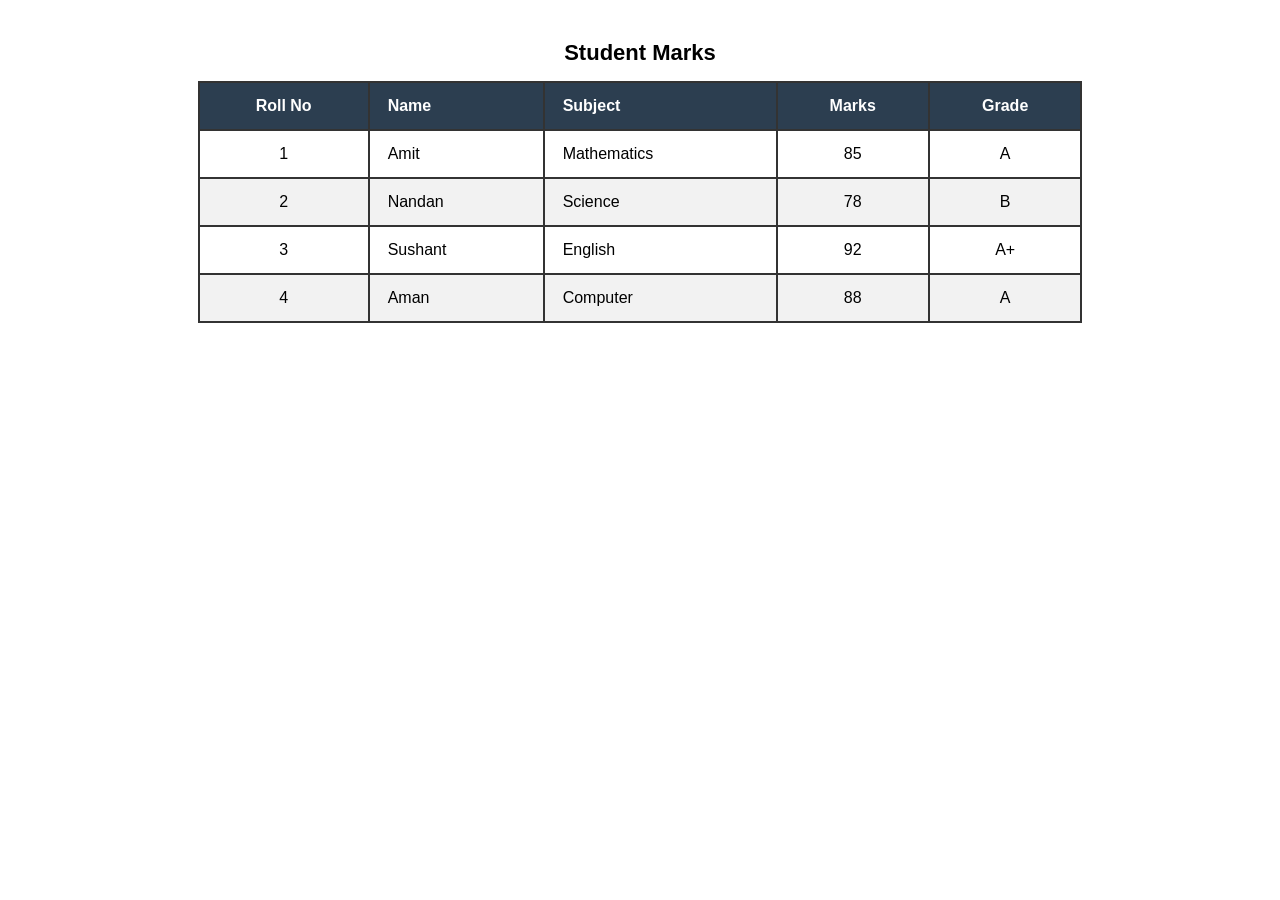
<file: EXP1/index.html>
<!DOCTYPE html>
<html lang="en">
<head>
    <meta charset="UTF-8">
    <title>Student Marks Table</title>

    <link rel="stylesheet" href="style.css">
</head>
<body>

    <table>
        <caption>Student Marks </caption>

        <thead>
            <tr>
                <th>Roll No</th>
                <th>Name</th>
                <th>Subject</th>
                <th>Marks</th>
                <th>Grade</th>
            </tr>
        </thead>

        <tbody>
            <tr>
                <td>1</td>
                <td>Amit</td>
                <td>Mathematics</td>
                <td>85</td>
                <td>A</td>
            </tr>
            <tr>
                <td>2</td>
                <td>Nandan</td>
                <td>Science</td>
                <td>78</td>
                <td>B</td>
            </tr>
            <tr>
                <td>3</td>
                <td>Sushant</td>
                <td>English</td>
                <td>92</td>
                <td>A+</td>
            </tr>
            <tr>
                <td>4</td>
                <td>Aman</td>
                <td>Computer</td>
                <td>88</td>
                <td>A</td>
            </tr>
        </tbody>
    </table>

</body>
</html>
</file>
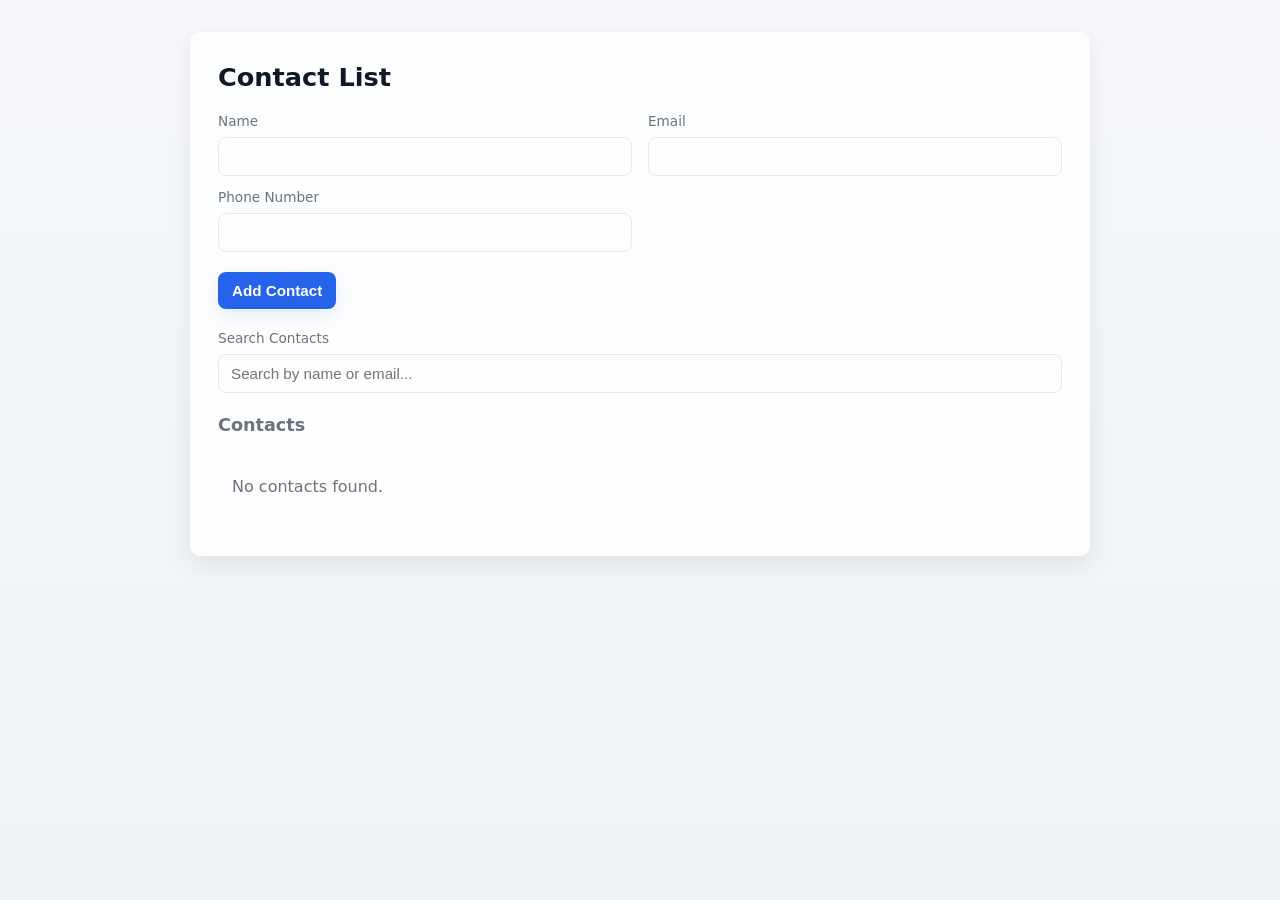
<file: EXP2/index.html>
<!DOCTYPE html>
<html lang="en">
<head>
    <meta name="viewport" content="width=device-width, initial-scale=1.0" />
    <title>Contact Form</title>
    <link rel="stylesheet" href="styles.css" />
</head>
<body>
    <main class="container">
        <h1>Contact List</h1>

        <form id="contact-form" autocomplete="off">
            <div class="field">
                <label for="name">Name</label>
                <input type="text" id="name" name="name" required />
            </div>

            <div class="field">
                <label for="email">Email</label>
                <input type="email" id="email" name="email" required />
            </div>

            <div class="field">
                <label for="phone">Phone Number</label>
                <input type="number" id="phone" name="phone" required />
            </div>

            <div class="actions">
                <button type="submit" id="submit-btn">Add Contact</button>
                <button type="button" id="cancel-edit" class="hidden">Cancel Edit</button>
            </div>
        </form>
<div class="field" style="margin-top:20px;">
    <label for="search">Search Contacts</label>
    <input type="text" id="search" placeholder="Search by name or email..." />
</div>
        <section>
            <h2>Contacts</h2>
            <div id="contacts-list" class="contacts-list"></div>
        </section>
    </main>

    <script src="script.js"></script>
</body>
</html>
</file>
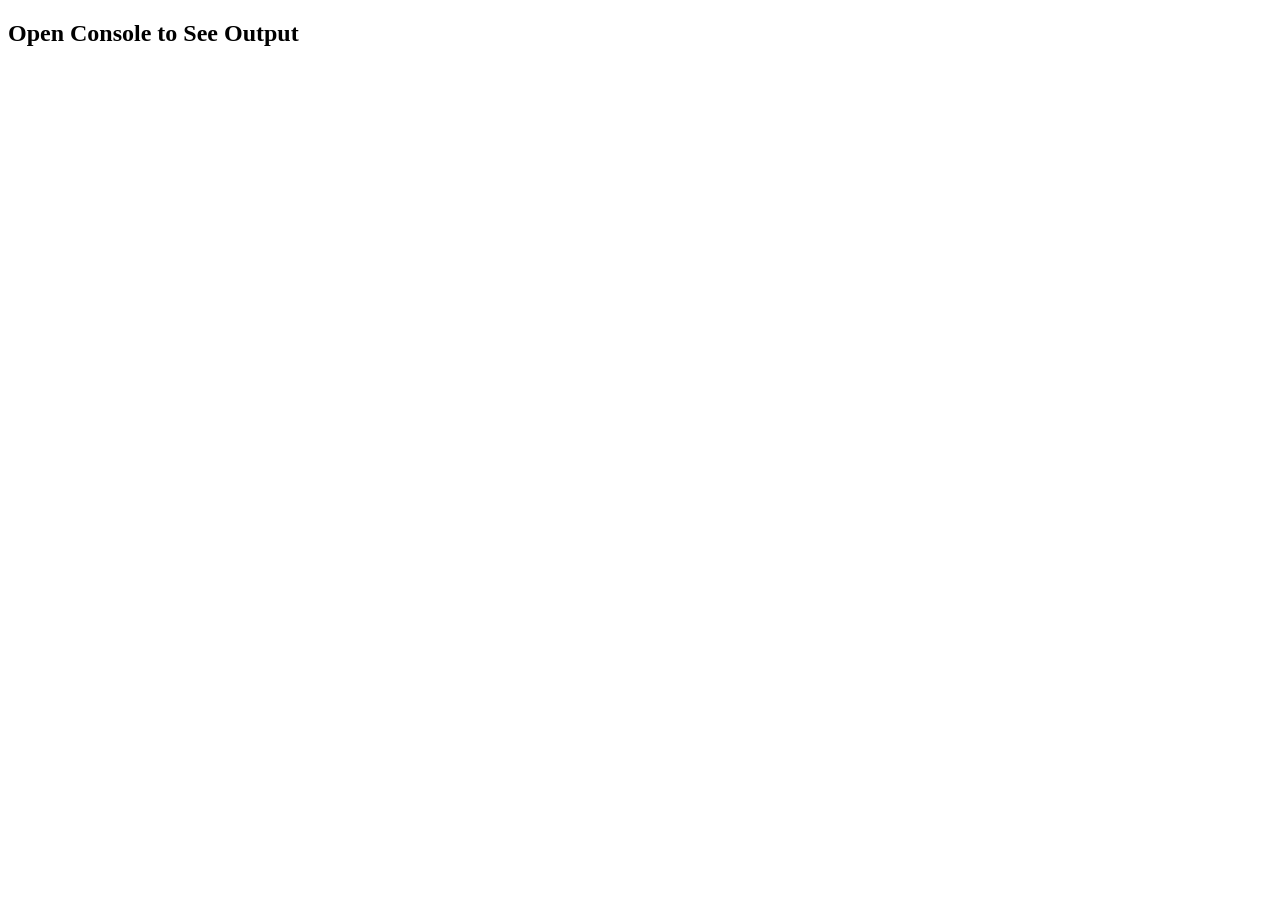
<file: EXP2/postlab.html>
<!DOCTYPE html>
<html>
<head>
  <title>Product Filter Program</title>
</head>
<body>

<h2>Open Console to See Output</h2>

<script>
const productsData = {
  products: [
    { id: 1, name: "Laptop", price: 55000 },
    { id: 2, name: "Smartphone", price: 25000 },
    { id: 3, name: "Headphones", price: 2000 },
    { id: 4, name: "Keyboard", price: 1500 },
    { id: 5, name: "Monitor", price: 12000 }
  ]
};

function displayProducts(products) {
  console.log("Product List:");
  products.forEach(product => {
    console.log("ID:", product.id,
                "Name:", product.name,
                "Price: ₹" + product.price);
  });
}

function filterByMinPrice(products, minPrice) {
  return products.filter(product => product.price >= minPrice);
}

displayProducts(productsData.products);

let userInput = prompt("Enter minimum price to filter products:");
let minPrice = parseFloat(userInput);

if (!isNaN(minPrice)) {
  const filteredProducts = filterByMinPrice(productsData.products, minPrice);

  console.log("\nProducts with price >= ₹" + minPrice + ":");

  if (filteredProducts.length > 0) {
    displayProducts(filteredProducts);
  } else {
    console.log("No products found matching the criteria.");
  }
} else {
  console.log("Invalid price entered.");
}
</script>

</body>
</html>
</file>
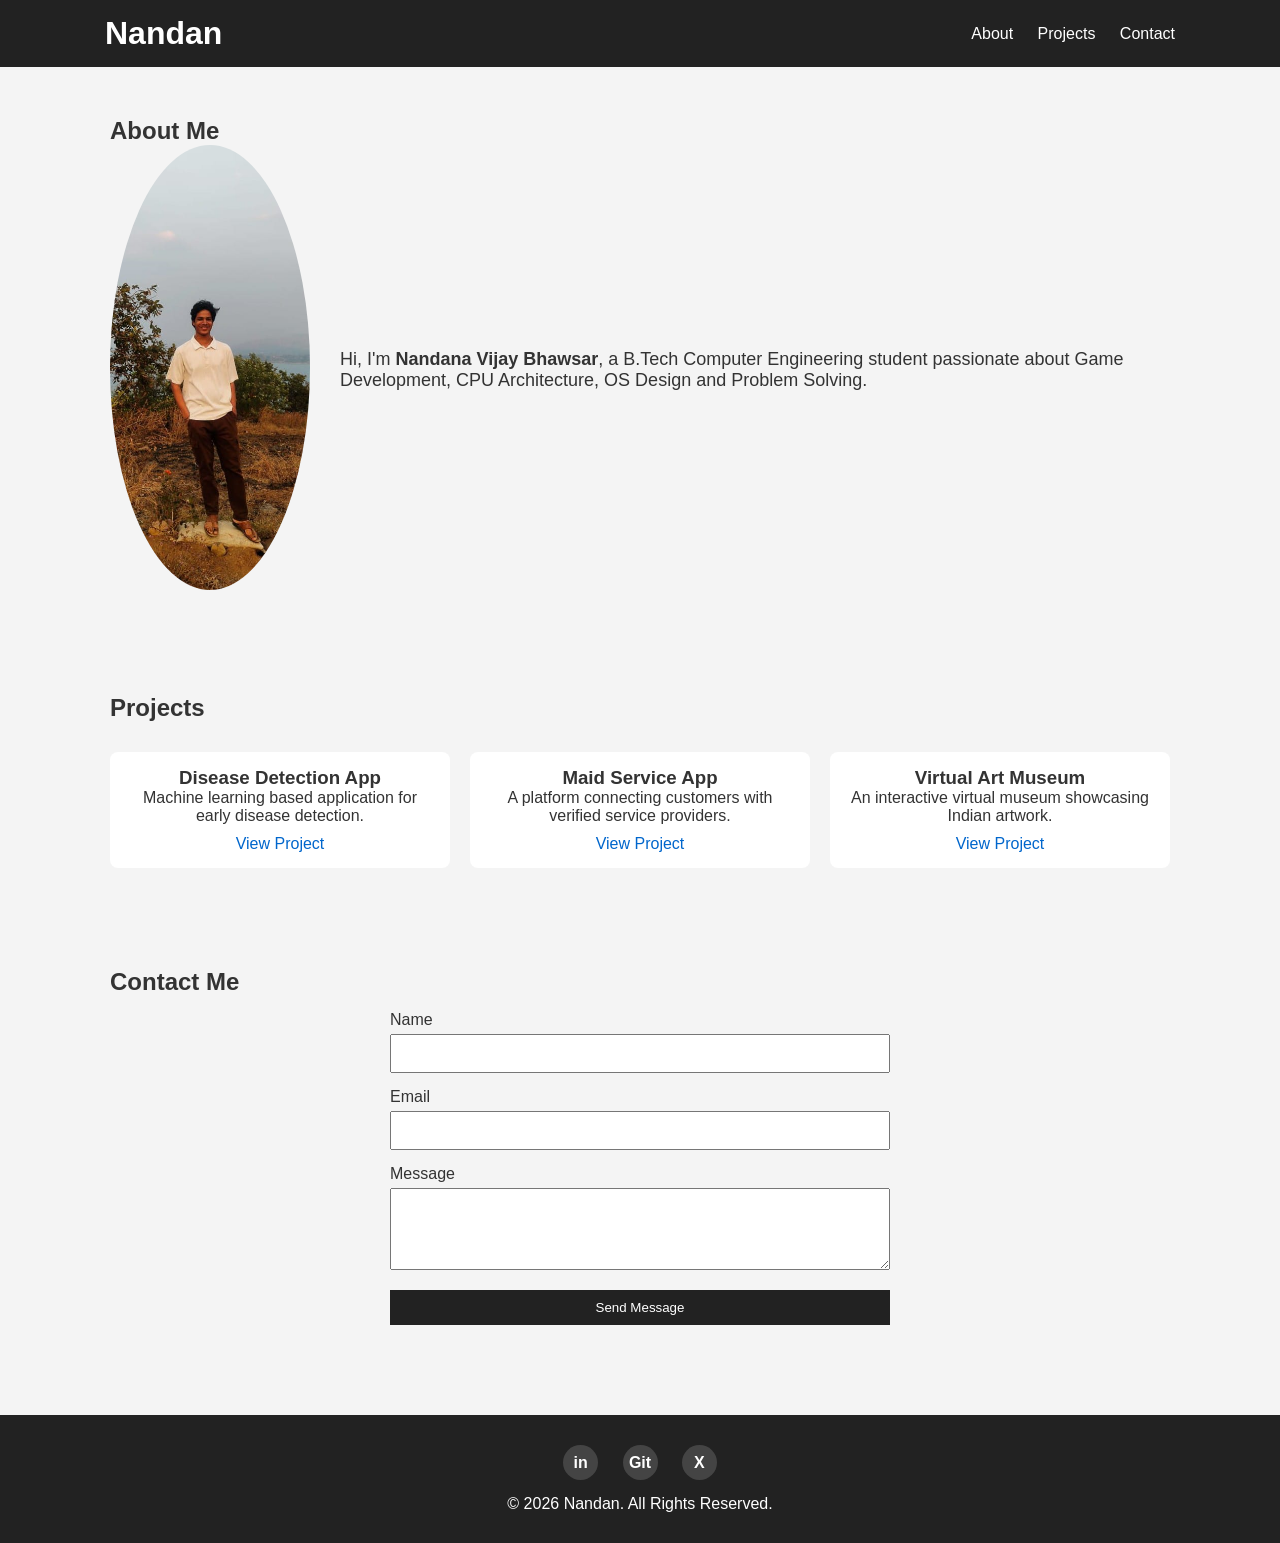
<file: EXP1/Port 2,0/portfolio_index.html>
<!DOCTYPE html>
<html lang="en">
<head>
    <meta charset="UTF-8">
    <meta name="viewport" content="width=device-width, initial-scale=1.0">
    <title>Nandan | Portfolio</title>
    <link rel="stylesheet" href="portfolio_style.css">
</head>
<body>

<header>
    <div class="nav-container">
        <h1 class="logo">Nandan</h1>

        <input type="checkbox" id="menu-toggle">
        <label for="menu-toggle" class="hamburger">&#9776;</label>

        <nav>
            <a href="#about">About</a>
            <a href="#projects">Projects</a>
            <a href="#contact">Contact</a>
        </nav>
    </div>
</header>

<section id="about">
    <h2>About Me</h2>

    <div class="about-content">
        <div class="about-image">
            <img src="logo.jpeg" alt="Profile Image">
        </div>

        <div class="about-text">
            <p>
                Hi, I'm <strong>Nandana Vijay Bhawsar</strong>, a B.Tech Computer Engineering student passionate about Game Development, CPU Architecture, OS Design and Problem Solving.
            
            </p>
        </div>
    </div>
</section>

<section id="projects">
    <h2>Projects</h2>

    <div class="project-grid">
        <div class="card">
            <h3>Disease Detection App</h3>
            <p>Machine learning based application for early disease detection.</p>
            <a href="#">View Project</a>
        </div>

        <div class="card">
            <h3>Maid Service App</h3>
            <p>A platform connecting customers with verified service providers.</p>
            <a href="#">View Project</a>
        </div>

        <div class="card">
            <h3>Virtual Art Museum</h3>
            <p>An interactive virtual museum showcasing Indian artwork.</p>
            <a href="#">View Project</a>
        </div>
    </div>
</section>

<section id="contact">
    <h2>Contact Me</h2>

    <form>
        <label>Name</label>
        <input type="text" required>

        <label>Email</label>
        <input type="email" required>

        <label>Message</label>
        <textarea rows="4" required></textarea>

        <button type="submit">Send Message</button>
    </form>
</section>

<footer>
    <div class="footer-content">
        <div class="social-links">
            <a href="#">in</a>
            <a href="#">Git</a>
            <a href="#">X</a>
        </div>

        <p>© 2026 Nandan. All Rights Reserved.</p>
    </div>
</footer>

</body>
</html>
</file>
<file: EXP1/style.css>
body {
    font-family: Arial;
}

table {
    width: 70%;
    margin: 40px auto;
    border-collapse: collapse;
}

caption {
    caption-side: top;
    font-size: 22px;
    font-weight: bold;
    margin-bottom: 15px;
}

table, th, td {
    border: 2px solid #333;
}

th, td {
    padding: 14px 18px;
}

thead th {
    background-color: #2c3e50;
    color: #ffffff;
    font-weight: bold;
}

tbody tr:nth-child(even) {
    background-color: #f2f2f2;
}

tbody tr:hover {
    background-color: #d6eaf8;
}

th:nth-child(1),
th:nth-child(4),
th:nth-child(5),
td:nth-child(1),
td:nth-child(4),
td:nth-child(5) {
    text-align: center;
}

th:nth-child(2),
th:nth-child(3),
td:nth-child(2),
td:nth-child(3) {
    text-align: left;
}
</file>
<file: EXP2/styles.css>
:root {
	--bg: #f6f8fb;
	--card: #ffffff;
	--muted: #6b7280;
	--primary: #2563eb;
	--accent: #0ea5a4;
	--danger: #ef4444;
	--radius: 10px;
	--glass: rgba(255,255,255,0.6);
}

/* Simple reset */
* { box-sizing: border-box; }
html,body { height:100%; }
body {
	margin:0;
	font-family: Inter, system-ui, -apple-system, 'Segoe UI', Roboto, 'Helvetica Neue', Arial;
	background: linear-gradient(180deg,var(--bg),#eef2f6);
	color: #111827;
	-webkit-font-smoothing:antialiased;
	-moz-osx-font-smoothing:grayscale;
	line-height:1.4;
	padding:32px 16px;
}

.container {
	max-width:900px;
	margin:0 auto;
	background: linear-gradient(180deg, rgba(255,255,255,0.8), rgba(255,255,255,0.95));
	border-radius: var(--radius);
	padding:28px;
	box-shadow: 0 8px 24px rgba(16,24,40,0.08);
}

h1 { margin:0 0 16px; font-size:1.6rem; }
h2 { margin:20px 0 8px; font-size:1.1rem; color:var(--muted); }

/* Form layout */
#contact-form {
	display:grid;
	grid-template-columns: 1fr 1fr;
	gap:12px 16px;
	align-items:start;
}

.field { display:flex; flex-direction:column; }
.field label { font-size:0.85rem; color:var(--muted); margin-bottom:6px; }
.field input {
	padding:10px 12px;
	border:1px solid #e6e9ef;
	border-radius:8px;
	background:transparent;
	font-size:0.95rem;
	transition:box-shadow .15s, border-color .12s;
}
.field input:focus {
	outline:none;
	border-color:var(--primary);
	box-shadow:0 0 0 4px rgba(37,99,235,0.08);
}

.actions { grid-column: 1 / -1; display:flex; gap:10px; margin-top:8px; }
.actions button {
	padding:10px 14px;
	border-radius:8px;
	border:0;
	cursor:pointer;
	font-weight:600;
	font-size:0.95rem;
}

#submit-btn { background:var(--primary); color:white; box-shadow:0 6px 18px rgba(37,99,235,0.12); }
#submit-btn:hover { transform:translateY(-1px); }

#cancel-edit { background:transparent; color:var(--muted); border:1px solid #e6e9ef; }
#cancel-edit.hidden { display:none; }

.contacts-list { display:grid; gap:12px; margin-top:8px; }
.empty { color:var(--muted); padding:14px; background:transparent; }

.contact-card {
	display:flex; align-items:center; justify-content:space-between;
	gap:12px; padding:12px; background:var(--card);
	border-radius:10px; border:1px solid rgba(15,23,42,0.03);
	box-shadow: 0 4px 14px rgba(16,24,40,0.04);
}
.contact-card .info { flex:1; }
.contact-card .info div { margin-bottom:4px; }
.contact-card .info strong { display:block; font-weight:700; }
.contact-card .actions { display:flex; gap:8px; align-items:center; margin-left:12px; }
.contact-card .actions button {
	padding:6px 10px; font-size:0.85rem; border-radius:8px; border:0; cursor:pointer;
}
.contact-card .actions .edit { background:var(--accent); color:white; }
.contact-card .actions .delete { background:var(--danger); color:white; }
.contact-card .actions button:active { transform:translateY(1px); }

@media (max-width:720px) {
	#contact-form { grid-template-columns: 1fr; }
	.actions { justify-content:flex-start; }
	.container { padding:18px; }
}

.hidden { display:none !important; }
.sr-only { position:absolute !important; width:1px; height:1px; padding:0; margin:-1px; overflow:hidden; clip:rect(0,0,0,0); border:0; }


button, input { transition:transform .12s ease, box-shadow .12s ease; }
@media (prefers-reduced-motion:reduce) { button,input { transition:none; } }

.contact-card.dragging {
	opacity: 0.5;
}
</file>
<file: EXP1/Port 2,0/portfolio_style.css>
* {
    margin: 0;
    padding: 0;
    box-sizing: border-box;
    font-family: Arial, sans-serif;
}

html {
    scroll-behavior: smooth;
}

body {
    background: #f4f4f4;
    color: #333;
}

header {
    background: #222;
    color: #fff;
    position: sticky;
    top: 0;
}

.nav-container {
    max-width: 1100px;
    margin: auto;
    padding: 15px;
    display: flex;
    justify-content: space-between;
    align-items: center;
}

nav a {
    color: #fff;
    margin-left: 20px;
    text-decoration: none;
}

nav a:hover {
    text-decoration: underline;
}

#menu-toggle {
    display: none;
}

.hamburger {
    display: none;
    font-size: 24px;
    cursor: pointer;
}

section {
    max-width: 1100px;
    margin: auto;
    padding: 50px 20px;
}

.about-content {
    display: flex;
    align-items: center;
    gap: 30px;
}

.about-image img {
    width: 200px;
    border-radius: 50%;
}

.about-text {
    font-size: 18px;
}

.project-grid {
    display: grid;
    grid-template-columns: repeat(auto-fit, minmax(250px, 1fr));
    gap: 20px;
    margin-top: 30px;
}

.card {
    background: #fff;
    padding: 15px;
    border-radius: 8px;
    text-align: center;
}

.card img {
    width: 100%;
    border-radius: 6px;
}

.card a {
    display: inline-block;
    margin-top: 10px;
    color: #0066cc;
    text-decoration: none;
}

form {
    max-width: 500px;
    margin: auto;
    display: flex;
    flex-direction: column;
}

form label {
    margin-top: 15px;
}

form input,
form textarea {
    padding: 10px;
    margin-top: 5px;
}

button {
    margin-top: 20px;
    padding: 10px;
    background: #222;
    color: #fff;
    border: none;
    cursor: pointer;
}

footer {
    background: #222;
    color: #fff;
    text-align: center;
    padding: 30px 15px;
    margin-top: 40px;
}

.social-links {
    margin-bottom: 15px;
}

.social-links a {
    display: inline-block;
    margin: 0 10px;
    width: 35px;
    height: 35px;
    line-height: 35px;
    border-radius: 50%;
    background: #444;
    color: #fff;
    text-decoration: none;
    font-weight: bold;
}

.social-links a:hover {
    background: #0066cc;
}

@media (max-width: 768px) {
    nav {
        display: none;
        flex-direction: column;
        background: #222;
        position: absolute;
        top: 60px;
        right: 0;
        width: 100%;
    }

    nav a {
        padding: 10px;
        text-align: center;
    }

    #menu-toggle:checked + .hamburger + nav {
        display: flex;
    }

    .hamburger {
        display: block;
    }

    .about-content {
        flex-direction: column;
        text-align: center;
    }
}
</file>
